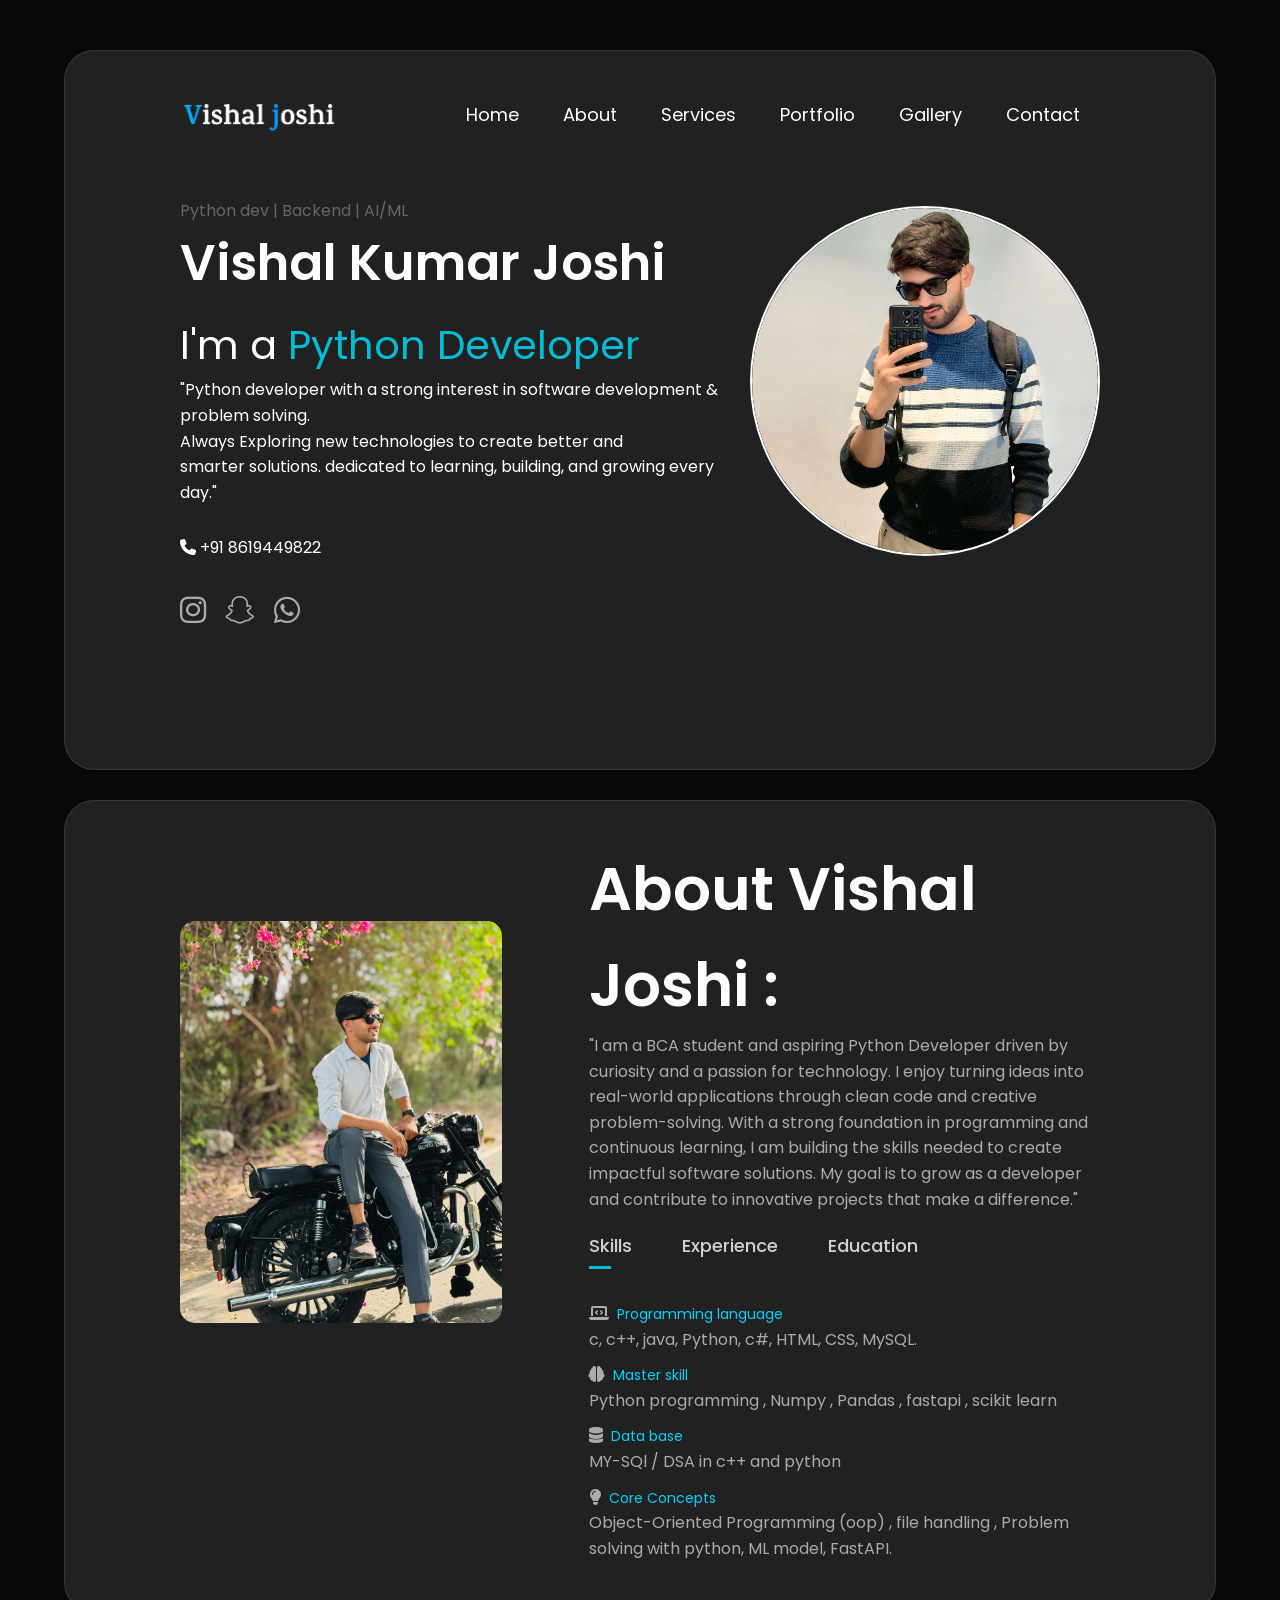
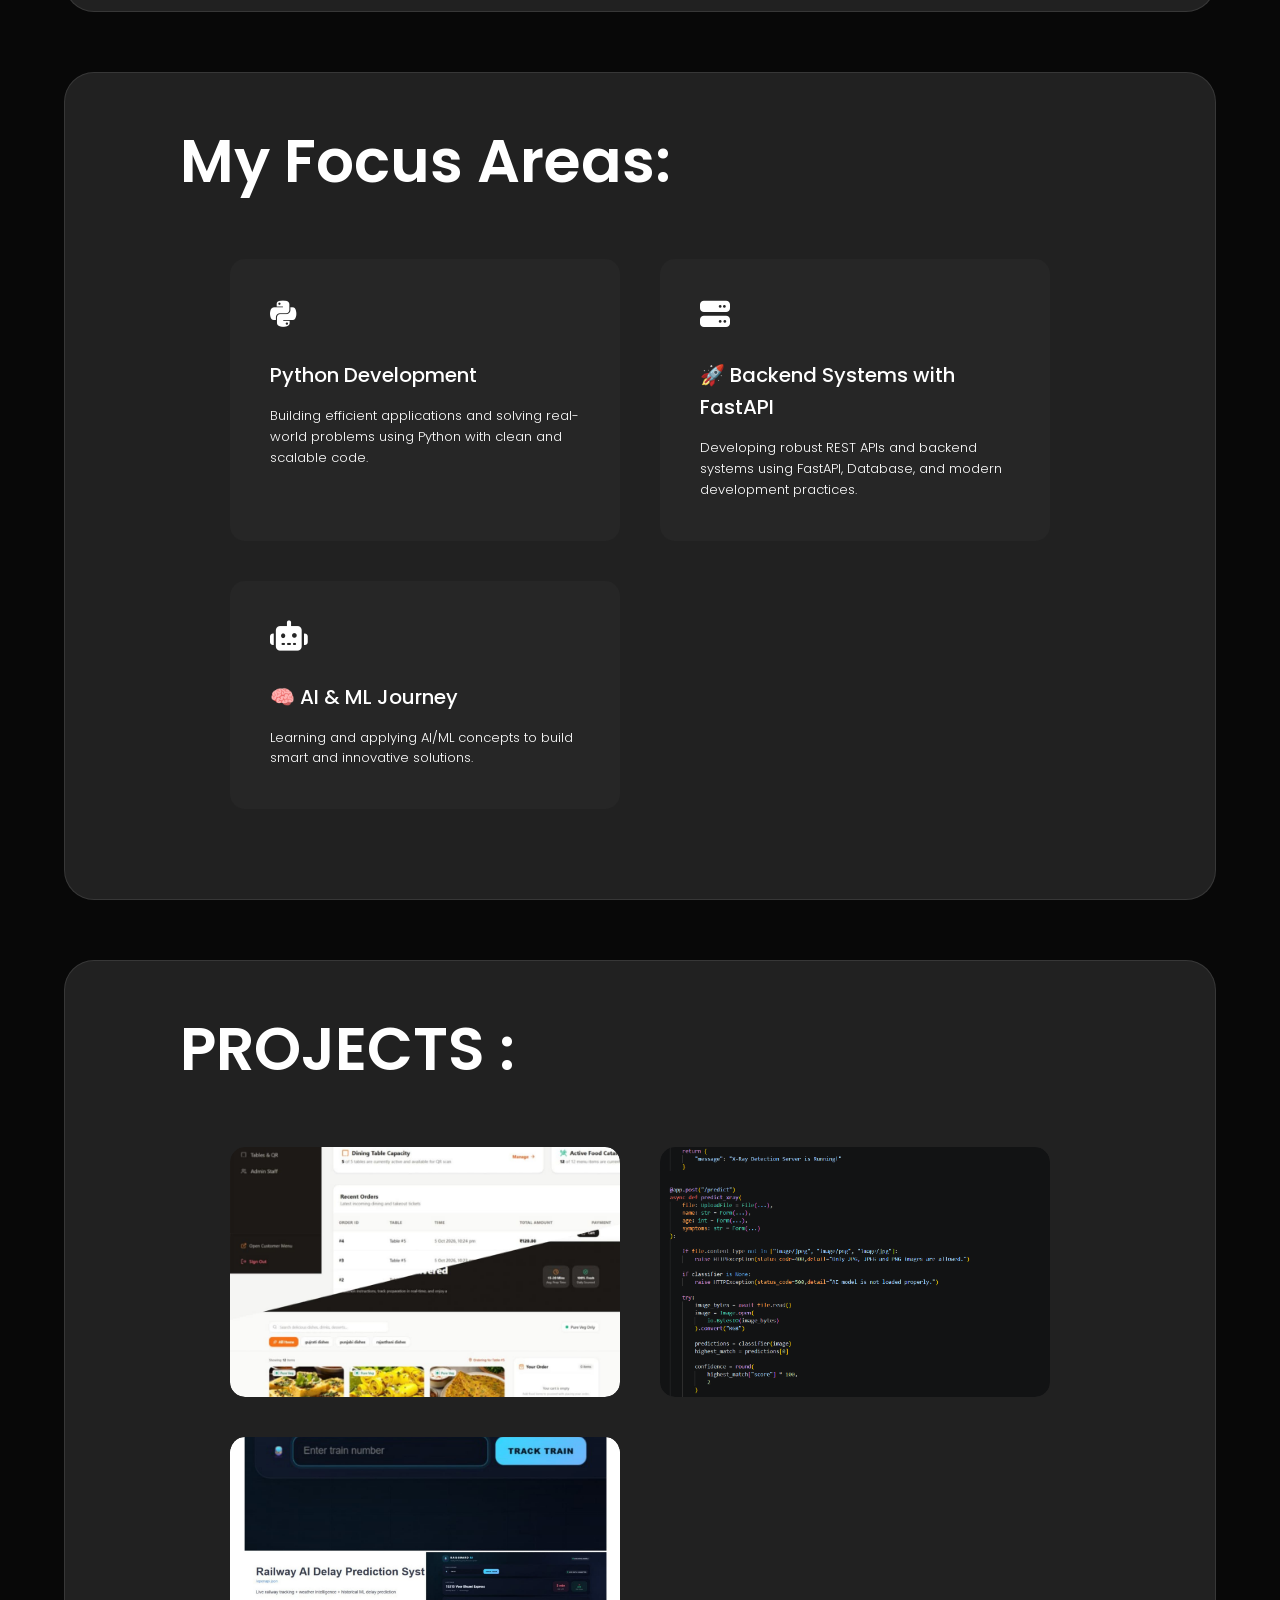
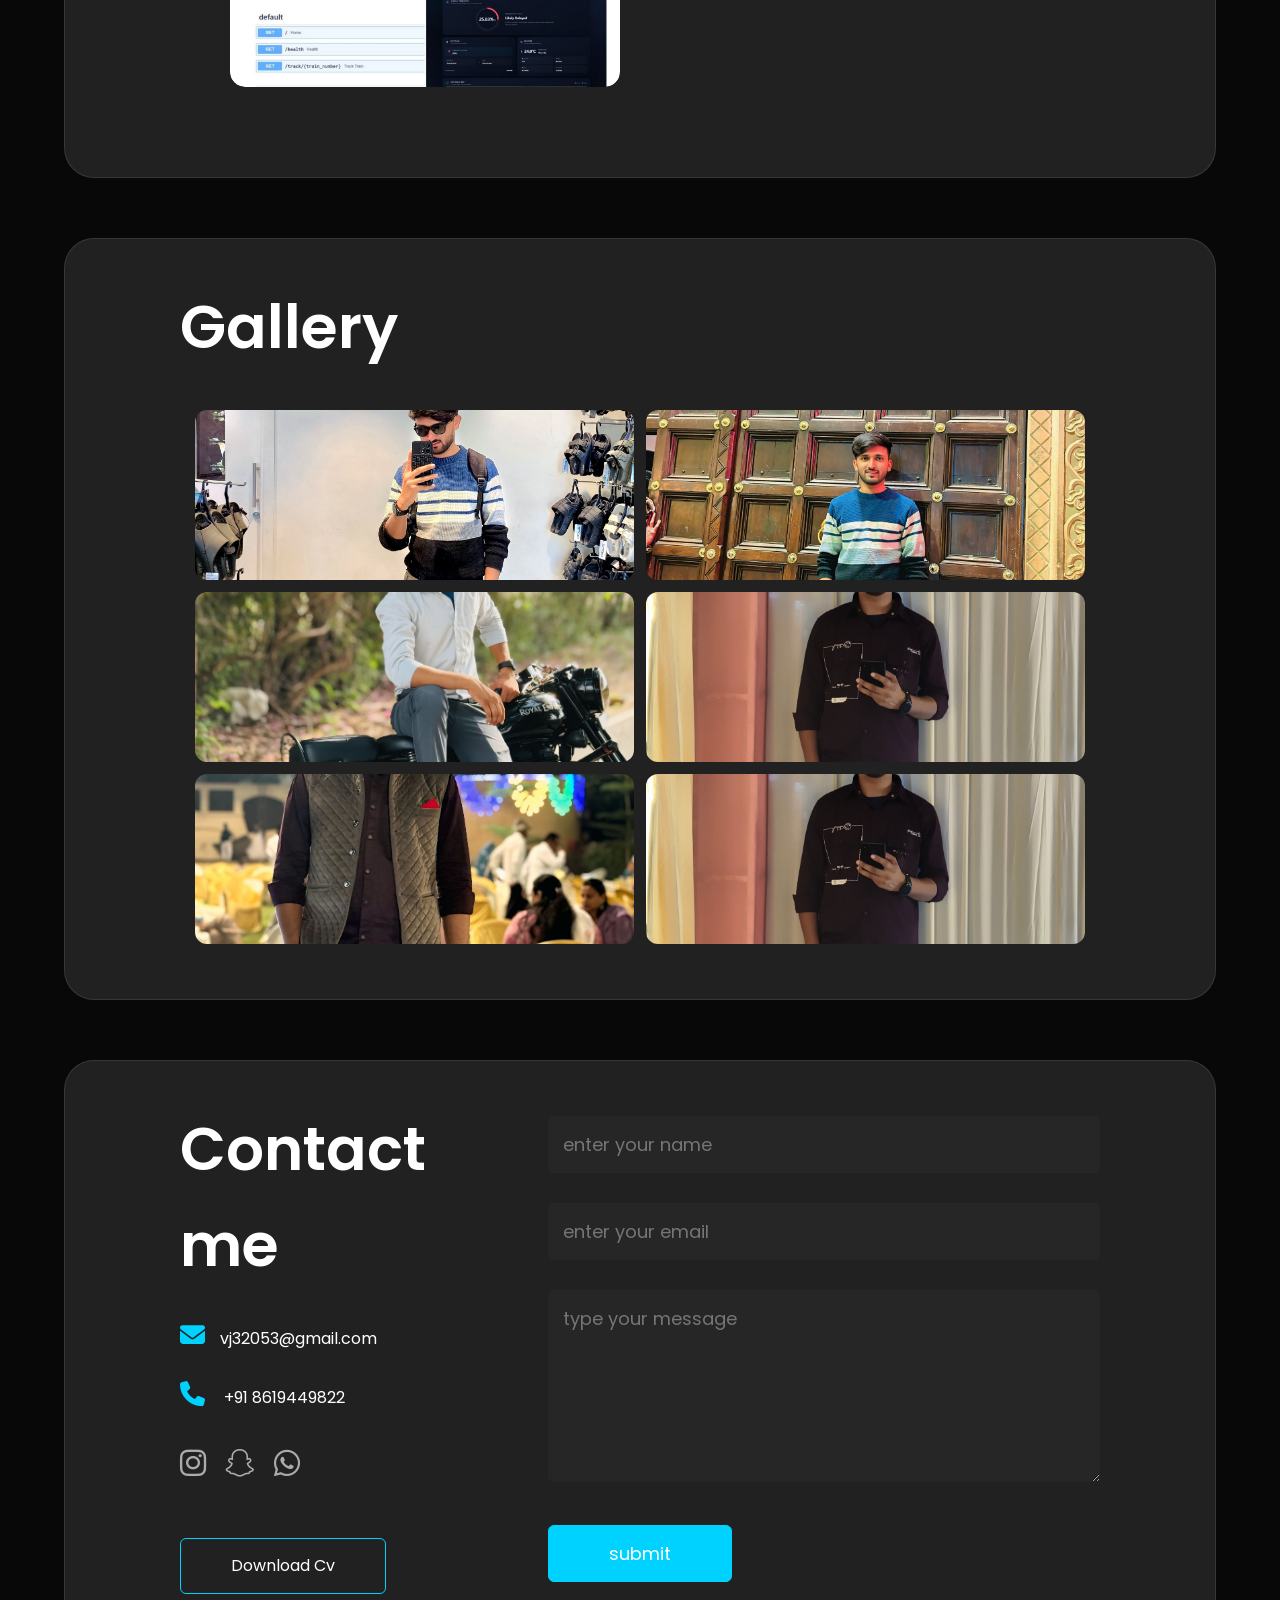
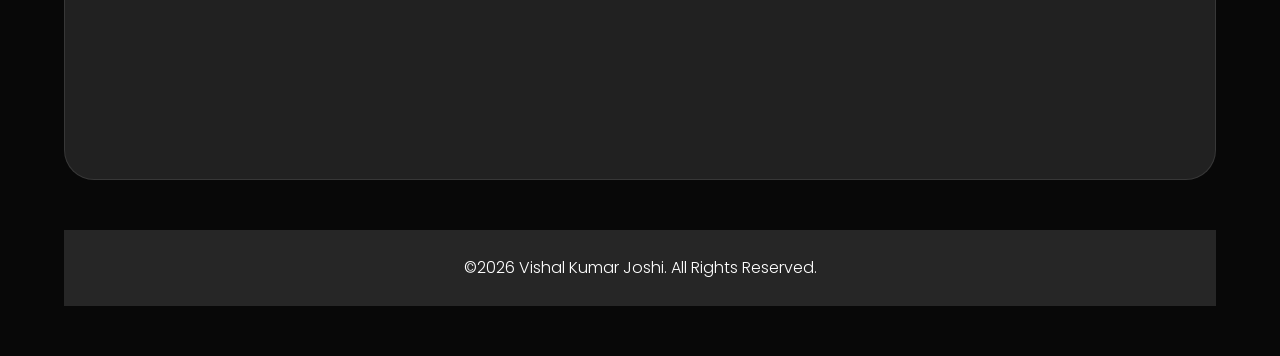
<file: index.html>
<!DOCTYPE html>
<html lang="en">
<head>
    <meta charset="UTF-8">
    <meta name="viewport" content="width=device-width, initial-scale=1.0">
    <meta name="description" content="Vishal Kumar Joshi is a BCA student and Python Developer building projects with Python, FastAPI, databases and exploring AI/ML. Explore his portfolio, skills and projects.">
    <meta property="og:title" content="Vishal Kumar Joshi | Python Developer & AI/ML Enthusiast">
    <meta property="og:description" content="Explore Vishal Kumar Joshi's portfolio, projects, skills and journey as a Python Developer and AI/ML enthusiast.">
    <meta property="og:type" content="website">
    <meta name="robots" content="index, follow">
    <meta property="og:url" content="https://vishal-kumar-joshi.github.io/portfolio/">
    <meta property="og:image" content="https://vishal-kumar-joshi.github.io/portfolio/assets/vishal.jpg">
    <title>Vishal Kumar Joshi | Python Developer & AI/ML Enthusiast</title>
    <link rel="canonical" href="https://vishal-kumar-joshi.github.io/portfolio/">
    <link rel="stylesheet" href="style.css">
    <link href="https://fonts.googleapis.com/css2?family=Poppins:wght@500;600;700&family=Inter:wght@400;500&display=swap" rel="stylesheet">
    <link rel="stylesheet" href="https://cdnjs.cloudflare.com/ajax/libs/font-awesome/6.5.0/css/all.min.css">
    <script type="application/ld+json">
    {
      "@context": "https://schema.org",
      "@type": "Person",
      "name": "Vishal Kumar Joshi",
      "url": "https://vishal-kumar-joshi.github.io/portfolio/",
      "jobTitle": "Python Developer",
      "description": "BCA student and Python Developer exploring FastAPI, AI and Machine Learning."
    }
</script>

</head>
<body>
   <header id="header">
    <div class="container">
        <nav>
            <img src="assets/20260108_140149.png" alt="navbar-logo" class="logo">
            <ul class="sidemenu" id="sidemenu">
                <li><a href="#header" onclick="closeMenu()">Home</a></li>
                <li><a href="#about" onclick="closeMenu()">About</a></li>
                <li><a href="#services" onclick="closeMenu()">Services</a></li>
                <li><a href="#portfolio" onclick="closeMenu()">Portfolio</a></li>
                <li><a href="#gallery" onclick="closeMenu()">Gallery</a></li>
                <li><a href="#contact" onclick="closeMenu()">Contact</a></li>
                 <i class="fas fa-times close-icon" onclick="closeMenu()"></i>
            </ul>
            <i class="fas fa-bars menu-icon" onclick="openMenu()"></i>
           
        </nav>
    <div class="header-content">
        <div class="header-text">
            <h6 class="role-text">Python dev | Backend | AI/ML</h6>
            <h1>Vishal Kumar Joshi</h1>
            <h6>I'm a <span>Python Developer</span></h6>
            <p>"Python developer with a strong interest in software development & <br> problem solving.<br> 
                Always Exploring new technologies to create better and <br>smarter solutions. dedicated to learning, building, and growing every day."</p>
            <div class="social-icons">
                <p><i class="fa-solid fa-phone" aria-hidden="true"></i> +91 8619449822</p><br>
                     <a href="https://www.instagram.com/vishal_joshi_uthnol?igsh=MXd6MDZmZTY3MmpyOQ==" aria-label="Visit Vishal's Instagram">
                          <i class="fa-brands fa-instagram" aria-hidden="true"></i>
                     </a>
                     <a href="https://www.snapchat.com/add/vishal_joshi577?share_id=k21rmNCcHyQ&locale=en-IN" aria-label="Add Vishal on Snapchat">
                            <i class="fa-brands fa-snapchat" aria-hidden="true"></i>
                    </a>

                    <a href="https://wa.me/918619449822" aria-label="Message Vishal on WhatsApp">
                            <i class="fa-brands fa-whatsapp" aria-hidden="true"></i>
                    </a>
                </div>  
        </div>
        <div class="profile-photo">
             <img src="assets/vishal.jpg" alt="Vishal Kumar Joshi - Python Developer">
        </div>
    </div>
    
    </div>
   </header>


<!-- about section -->
<main>
 <div id="about">
    <div class="container">
        <div class="row">
            <div class="about-col-1">
                <img src="assets/1749144892959.jpg" alt="Vishal kumar joshi" >
            </div>
            <div class="about-col-2">
                <h2 class="sub-title">About Vishal Joshi : </h2>
                <p>"I am a BCA student and aspiring Python Developer driven by curiosity and a passion for technology. I enjoy turning ideas into real-world applications through clean code and creative problem-solving. With a strong foundation in programming and continuous learning, I am building the skills needed to create impactful software solutions. My goal is to grow as a developer and contribute to innovative projects that make a difference."</p>
                <div class="tab-titles">
                            <p class="tab-links active-link" onclick="opentab('skills', this)">Skills</p>
                            <p class="tab-links" onclick="opentab('experience', this)">Experience</p>
                            <p class="tab-links" onclick="opentab('education', this)">Education</p>
                </div>
                    <div class="tab-contents active-tab" id="skills">
                        <ul>
                            <li><i class="fa-solid fa-laptop-code"></i> &nbsp;<span>Programming language</span><br>c, c++, java, Python, c#, HTML, CSS, MySQL.</li>
                            <li><i class="fa-solid fa-brain"></i> &nbsp;<span>Master skill</span><br>Python programming , Numpy , Pandas , fastapi , scikit learn </li>
                            <li><i class="fa fa-database" aria-hidden="true"></i> &nbsp;<span>Data base</span><br>MY-SQl / DSA in c++ and python</li>
                            <li><i class="fa-solid fa-lightbulb"></i> &nbsp;<span>Core Concepts</span><br>Object-Oriented Programming (oop) , file handling , Problem solving with python, ML model, FastAPI.</li>
                        </ul>
                    </div>
                    <div class="tab-contents" id="experience">
                        <ul>
                            <li><i class="fa-solid fa-graduation-cap"></i> &nbsp;<span>Fresher</span><br>As a student, I have built several personal projects including: <br><i class="fa-solid fa-caret-right"></i> voice assistant <br>
                                <i class="fa-solid fa-caret-right"></i> Atm system 
                                <br> <i class="fa-solid fa-caret-right"></i> to-do-list system 
                                <br><i class="fa-solid fa-caret-right"></i> pneumonia detection system 
                                <br><i class="fa-solid fa-caret-right"></i>  number chasing game 
                                <br><i class="fa-solid fa-caret-right"></i> sneak_water_gun_game 
                                <br><i class="fa-solid fa-caret-right"></i> monthly expenses calculate system 
                                <br><i class="fa-solid fa-caret-right"></i> Auto Business Accounting System 
                                <br>and more.</li>
                        </ul>
                    </div>
                    <div class="tab-contents" id="education">
                        <ul>
                            <li><i class="fa-solid fa-user-graduate"></i>&nbsp;<span>12th</span><br>Rajasthan Board of Secondary Education, ajmer</li>
                            <li><i class="fa-solid fa-graduation-cap"></i> &nbsp;<span>Graduation</span><br>Mohanlal sukhadiya university, Udaipur</li>
                            <li><i class="fa-solid fa-medal"></i> &nbsp;<span>Rajasthan State Certificate in Information Technology</span><br>vardhman mahaveer open university, Cota</li>
                        </ul>
                    </div>
            </div>
        </div>
    </div>
 </div>

 <!-- services section -->

 <div id="services">
    <div class="container">
        <h2 class="sub-title">My Focus Areas: </h2>
        <div class="services-list">
            <div>
                <i class="fa-brands fa-python"></i>
                <h2>Python Development</h2>
                <p>
                   Building efficient applications and solving real-world problems using Python with clean and scalable code.
                </p>
            </div>
             <div>
                <i class="fa-solid fa-server"></i>
                <h2>🚀 Backend Systems with FastAPI</h2>
                <p>
                   Developing robust REST APIs and backend systems using FastAPI, Database, and modern development practices.
                </p>
            </div>
            <div>
                <i class="fa-solid fa-robot"></i>
                <h2>🧠 AI & ML Journey</h2>
                <p>
                  Learning and applying AI/ML concepts to build smart and innovative solutions.
                </p>
            </div>

        </div>
    </div>
 </div>


 <!-- portfolio section -->
  <div id="portfolio">
    <div class="container">
        <h2 class="sub-title">PROJECTS : </h2>
        <div class="worklist">
            <div class="work">
                <img src="assets/restorent managment.jpeg" alt="Vishal Kumar Joshi Python project">
                <div class="layer">
                    <h3>Restorent Managment</h3>
                    <p>Smart modern restorent managment system using fastapi,react.js & SQL.</p>
                    <a href="https://github.com/vishal-kumar-joshi/restaurant-management-fastapi"><i class="fa-solid fa-external-link-alt"></i></a>
                </div>
            </div>
            <div class="work">
                <img src="assets/pneumonia detection system.png" alt="Vishal Kumar Joshi Python pneumonia detection system project">
                <div class="layer">
                    <h3>pneumonia detection system</h3>
                    <p>Backend:Python,FastAPI,SQL and Hugging Face Transformers etc.<br>for more Info. contact me.</p>
                    <a href="#contact"><i class="fa-solid fa-external-link-alt"></i></a>
                </div>
            </div>
             <div class="work">
                <img src="assets/railway delay prediction.jpeg" alt="Vishal Kumar Joshi Python project" >
                <div class="layer">
                    <h3>Train delay prediction</h3>
                    <p>using ML model use -scikit learn,fastapi,html,css,js</p>
                    <a href="https://github.com/vishal-kumar-joshi/railway-delay-prediction"><i class="fa-solid fa-external-link-alt"></i></a>
                </div>
            </div>
        </div>
    </div>
  </div>

  <!-- gallery section -->

 <div id="gallery">
    <div class="container gallery-container swiper">
        <h2 class="sub-title">Gallery</h2>
         <div class="photo-section">
            <div class="photo-grid">
                <img src="assets/1741261045578.jpg" alt="Vishal Kumar Joshi personal photo 1" onclick="openImg(this.src, 0)" loading="lazy">
                <img src="assets/1741543789083.jpg" alt="Vishal Kumar Joshi personal photo 2" onclick="openImg(this.src, 1)" loading="lazy">
                <img src="assets/1749144892959.jpg" alt="Vishal Kumar Joshi personal photo 3" onclick="openImg(this.src, 2)" loading="lazy">
                <img src="assets/vi.jpg" alt="Vishal Kumar Joshi personal photo 4" onclick="openImg(this.src, 3)" loading="lazy">
                <img src="assets/v.jpg" alt="Vishal Kumar Joshi personal photo 5" onclick="openImg(this.src, 4)" loading="lazy">
                <img src="assets/vi.jpg" alt="Vishal Kumar Joshi personal photo 6" onclick="openImg(this.src, 5)" loading="lazy">
            </div>
            </div>
        <div class="fullscreen" id="fullscreen">
            <span class="close" onclick="closeImg()">&times;</span>
            <button class="prev" onclick="changeSlide(-1)">&#10094;</button>
            <img id="fullImg" alt="Fullscreen view of selected image">
            <button class="next" onclick="changeSlide(1)">&#10095;</button>
        </div> 
    </div>
 </div>

  <!-- contact section -->

  <div id="contact">
    <div class="container">
        <div class="row">
            <div class="contact-left">
                <h2 class="sub-title">Contact me</h2>
                <p><i class="fa-solid fa-envelope" aria-hidden="true"></i>vj32053@gmail.com</p>
                <p><i class="fa-solid fa-phone" aria-hidden="true"></i> +91 8619449822</p>
                <div class="social-icons">
                     <a href="https://www.instagram.com/vishal_joshi_uthnol?igsh=MXd6MDZmZTY3MmpyOQ==" aria-label="Visit Vishal's Instagram">
                          <i class="fa-brands fa-instagram" aria-hidden="true"></i>
                     </a>
                     <a href="https://www.snapchat.com/add/vishal_joshi577?share_id=k21rmNCcHyQ&locale=en-IN" aria-label="Add Vishal on Snapchat">
                            <i class="fa-brands fa-snapchat" aria-hidden="true"></i>
                    </a>

                    <a href="https://wa.me/918619449822" aria-label="Message Vishal on WhatsApp">
                            <i class="fa-brands fa-whatsapp" aria-hidden="true"></i>
                    </a>
                </div>
                <a href="assets/vishal's resume.pdf" download class="btn btn2">Download Cv</a>
            </div>
            <div class="contact-right">
                <form  name="submit-to-google-sheet">
                    <input type="text" name="Name" placeholder="enter your name" required>
                    <input type="email" name="email" placeholder="enter your email" required>
                    <textarea name="Message" rows="6" placeholder="type your message"></textarea>
                    <button type="submit" class="btn btn2 btn3">submit</button>
                </form>
                <span id="msg"></span>
            </div>
        </div>
    </div>
  </div>
</main>
  <footer>
    <div class="copyright">
        <p>&copy;2026 Vishal Kumar Joshi. All Rights Reserved.</p>
    </div>
  </footer>


<script>
  const scriptURL = 'https://script.google.com/macros/s/AKfycbyiBKbfKtVwu5-pGRyu98BmJfMGctdZgOAxI4N7i6xMr_3VsCr0DC7HXGh-7b1gw-MGcw/exec'
  const form = document.forms['submit-to-google-sheet']
  const msg = document.getElementById("msg")

  form.addEventListener('submit', e => {
    e.preventDefault()
    fetch(scriptURL, { method: 'POST', body: new FormData(form)})
      .then(response => {
        msg.innerHTML = "Message sent successfully"
        setTimeout(function(){
            msg.innerHTML = ""
        },5000)
        form.reset()
      })
      .catch(error => console.error('Error!', error.message))
  })
</script>



 <script>
    var tablinks = document.getElementsByClassName("tab-links");
    var tabcontents = document.getElementsByClassName("tab-contents");

    function opentab(tabname, element)
    {
        for (let tablink of tablinks)
        {
            tablink.classList.remove("active-link");
        }
        for (let tabcontent of tabcontents){
            tabcontent.classList.remove("active-tab");
        }
        element.classList.add("active-link");
        document.getElementById(tabname).classList.add("active-tab");
    }
</script>  


<script>
const images = document.querySelectorAll('.photo-grid img');
let currentIndex = 0;
function openImg(src , index)
{
   const modal = document.getElementById('fullscreen');
   const modalImg = document.getElementById('fullImg');
   modal.classList.add('active');
   modalImg.src = src;
   currentIndex = index;
}

function closeImg(){
    const modal = document.getElementById('fullscreen');
    modal.classList.remove('active');
}

window.onclick = function(event){
    const modal = this.document.getElementById('fullscreen');
    if (event.target == modal)
    {
        closeImg();
    }
}


function changeSlide(direction) {
    currentIndex = (currentIndex + direction + images.length) % images.length; // इंडेक्स अपडेट करें
    document.getElementById('fullImg').src = images[currentIndex].src; // नई फोटो सेट करें
}

</script>

<script>
const sidemenu = document.getElementById("sidemenu");

function openMenu(){
    sidemenu.style.right = "0";
}

function closeMenu(){
    sidemenu.style.right = "-250px";
}
</script>

</body>
</html>
</file>
<file: style.css>
*{
    margin: 0;
    padding: 0;
    box-sizing: border-box;
    font-family: 'Poppins', 'Inter', sans-serif;
}

html{
    scroll-behavior: smooth;
}


body{
    margin: 0;
    background: #080808;
    color: #fff;
    line-height: 1.6;
    padding: 50px 5%;
}

.container{
    padding: 40px 10%;
    margin: auto;
    position: relative;
    background: rgba(255, 255, 255, .1);
    border: 1px solid rgba(255, 255, 255, .1);
    border-radius: 30px;
    min-height: 80vh;

   
}


nav{
    display: flex;
    align-items: center;
    justify-content: space-between;
    flex-wrap: wrap;
    z-index: 100;
    border-bottom: 2px solid transparent;
   
}

.logo{
    width: 160px;
    max-width: 100%;
}

nav ul li{
    display: inline-block;
    list-style: none;
    margin: 10px 20px;
}

nav ul li a {
    color: white;
    text-decoration: none;
    font-size: 18px;
    position: relative;
}

nav ul li a::after{
    content: '';
    width: 0;
    height: 3px;
    background: #00bcd4;
    position: absolute;
    left: 0;
    bottom: -6px;
    transition: all 0.5s ease;
}

nav ul li a:hover::after{
    width: 100%;
}


.header-text{
    margin-top: 5%;
    
}

.header-text h6{
    font-size: 40px;
    margin-top: 10px;
    font-weight: 400;
}

.header-text .role-text{
    font-size: 16px;
    color: #666;
}

.role-text {
    font-size: 14px;
    color: #666;
}

.header-text h1{
    font-size: 50px;
    font-weight: 600;
    
}

.header-text h6 span{
    color: #00bcd4;
}


.header-content{
    display: flex;
}

.header-content .profile-photo{
    position: relative;
    width: min(52vw, 350px);
    height: min(52vw, 350px);
    border: 2px solid #fff;
    border-radius: 50%;
    overflow: hidden;
    margin: 7% auto;
    flex-shrink: 0;
}

.header-content .profile-photo img {
    width: 100%;
    height: 100%;
    object-fit: cover; 
    display: block;
    border-radius: 50% !important
}


@media (max-width: 768px) {
    .header-content .profile-photo {
        width: 250px !important;
        height: 250px !important;
        margin: 20px auto !important;
    }
}


/* about section */

#about{
    padding: 30px 0;
    color: #ababab;
}

.row{
    display: flex;
    justify-content: space-between;
    flex-wrap: wrap;
}

.about-col-1{
    flex-basis: 35%;
}

.about-col-1 img{
    width: 100%;
    border-radius: 15px;
    margin-top: 25%;
}

.about-col-2{
    flex-basis: 55%;
    margin-right: 5px;
}

.sub-title{
    font-size: 60px;
    font-weight: 600;
    color: #fff;
}

.tab-titles{
    display: flex;
    margin: 20px 0 40px;
    color: #d1d1d1;
}

.tab-links{
    margin-right: 50px;
    font-size: 18px;
    font-weight: 500;
    cursor: pointer;
    position: relative;
}


.tab-links::after{
    content: '';
    width: 0;
    height: 3px;
    background: #00bcd4;
    position: absolute;
    left: 0;
    bottom: -8px;
    transition: 0.5s;
}

.tab-links.active-link::after{
    width: 50%;
}

.tab-contents ul li{
    list-style: none;
    margin: 10px 0;
}

.tab-contents ul li span{
    color: #00d2ff;
    font-size: 14px;
}

.tab-contents{
    display: none;

}

.tab-contents.active-tab{
    display: block;
}


/* services section */

#services{
    padding: 30px 0;
}

.services-list{
    display: grid;
    grid-template-columns: repeat(auto-fit,minmax(250px, 1fr));
    grid-gap: 40px;
    margin: 50px;
}

.services-list div{
    background: #262626;
    padding: 40px;
    font-size: 13px;
    font-weight: 300;
    border-radius: 15px;
    transition: background 0.5s, transform 0.5s;
}

.services-list div i{
    font-size: 30px;
    margin-bottom: 30px;
}

.services-list div h2{
    font-size: 20px;
    font-weight: 500;
    margin-bottom: 15px;
}

.services-list div:hover{
    background: #00bcd4;
    transform: translateY(-10px);

}

/* portfolio section */

#portfolio{
    padding: 30px 0;
}

.worklist{
    display: grid;
    grid-template-columns: repeat(auto-fit,minmax(250px, 1fr));
    grid-gap: 40px;
    margin: 50px;
}

.work{
    border-radius: 15px;
    position: relative;
    overflow: hidden;
}

.work img{
    width: 100%;
    border-radius: 15px;
    display: block;
    height: 250px;
    object-fit: cover;
    transition: transform 0.5s;
}

.layer{
    width: 100%;
    height: 0;
    background: linear-gradient(rgba(0,0,0,0.1), #00bcd4);
    border-radius: 15px;
    position: absolute;
    left: 0;
    bottom: 0;
    overflow: hidden;
    display: flex;
    align-items: center;
    justify-content: center;
    flex-direction: column;
    padding: 0 40px;
    text-align: center;
    font-size: 14px;
    transition: height 0.5s;

}

.layer h3{
    font-weight: 500;
    margin-bottom: 10px;
}

.layer a{
    margin-top: 20px;
    color: #00d2ff;
    text-decoration: none;
    font-size: 18px;
    line-height: 60px;
    background: #fff;
    width: 60px;
    height: 60px;
    border-radius: 50%;
    text-align: center;
}

.work:hover img{
    transform: scale(1.1);
}

.work:hover .layer{
    height: 100%;
}

.btn{
    display: block;
    margin: 50px auto;
    width: fit-content;
    border: 1px solid #00d2ff;
    padding: 14px 50px;
    border-radius: 6px;
    text-decoration: none;
    color: #fff;
    transition: background 0.5s;
}

.btn:hover{
    background: #00d2ff;
}


/* gallery section */

#gallery{
     padding: 30px 0;
}

.photo-section {
    padding: 15px;
    margin-top: 20px; /* Adjust spacing */
}


.photo-grid {
    display: grid;
    grid-template-columns: repeat(2, 1fr);
    gap: 12px;
}

.photo-grid img {
    width: 100%;
    height: 170px;
    object-fit: cover;
    border-radius: 12px;
    cursor: pointer;
    transition: transform 0.3s ease, box-shadow 0.3s ease; /* Smooth hover */
}

.photo-grid img:hover {
    transform: scale(1.03);
    box-shadow: 0 4px 10px rgba(0, 0, 0, 0.3);
}

.fullscreen {
    display: none;
    position: fixed;
    inset: 0;
    background: rgba(0, 0, 0, 0.9); /* Darkened for better visibility */
    justify-content: center;
    align-items: center;
    z-index: 999;
    transition: opacity 0.3s ease; /* Smooth fade */
}

.fullscreen.active {
    display: flex;
}

.fullscreen img {
    max-width: 90%;
    max-height: 90%;
    border-radius: 8px;
    box-shadow: 0 10px 30px rgba(0, 0, 0, 0.5); /* Add depth */
}

.close {
    position: absolute;
    top: 20px;
    right: 25px;
    color: white;
    font-size: 35px;
    cursor: pointer;
    transition: color 0.3s ease;
}

.close:hover {
    color: #ff6b6b; /* Subtle color change on hover */
}


.prev,
.next{
    position: absolute;
    top: 50%;
    transform: translateY(-50%);
    background: rgba(255,255,255,.15);
    border: none;
    color: white;
    font-size: 28px;
    padding: 10px 15px;
    cursor: pointer;
    border-radius: 8px;
}

.prev{
    left: 20px;
}

.next{
    right: 20px;
}

.prev:hover,
.next:hover{
    background: rgba(255,255,255,.3);
}

/* contact section */

#contact{
    padding: 30px 0;
}

.contact-left{
    flex-basis: 35%;
}

.contact-right{
    flex-basis: 60%;
}

.contact-left p{
    margin-top: 30px;
}

.contact-left p i{
    color: #00d2ff;
    margin-right: 15px;
    font-size: 25px;
}

.social-icons{
    margin-top: 30px;
}

.social-icons a{
    text-decoration: none;
    font-size: 30px;
    margin-right: 15px;
    color: #ababab;
    display: inline-block;
    transition: transform 0.5s;
}

.social-icons a:hover{
    color: #00d2ff;
    transform: rotateY(-5px);
}

.btn.btn2{
    display: inline-block;
}

.btn.btn2.btn3{
    background: #00d2ff;
    padding: 14px 60px;
    font-size: 18px;
    margin-top: 20px;
    cursor: pointer;
}

.contact-right form{
    width: 100%;
}

form input, form textarea{
    width: 100%;
    border: 0;
    outline: none;
    background: #262626;
    padding: 15px;
    margin: 15px 0;
    color: #fff;
    font-size: 18px;
    border-radius: 6px;
}


.copyright{
    width: 100%;
    text-align: center;
    padding: 25px 0;
    background: #262626;
    font-weight: 300;
    margin-top: 20px;
}

.menu-icon,
.close-icon{
    display: none;
    font-size: 28px;
    cursor: pointer;
}

@media (max-width: 768px){

    body{
        padding: 20px;
    }

    .container{
        padding: 25px;
    }

    nav{
    flex-direction: row;
    justify-content: space-between;
    align-items: center;
}

    nav ul li{
        margin: 8px;
    }

    .header-content{
        flex-direction: column-reverse;
        align-items: center;
        text-align: center;
    }

    .profile-photo{
        width: 250px !important;
        height: 250px !important;
        margin: 20px 0 !important;
    }

    .header-text h1{
        font-size: 38px;
    }

    .header-text h6{
        font-size: 24px;
    }

    .header-text .role-text{
    font-size: 14px;
    color: #666;
    }

    .sub-title{
        font-size: 40px;
    }

    .row{
        flex-direction: column;
        gap: 30px;
    }

    .about-col-1,
    .about-col-2,
    .contact-left,
    .contact-right{
        flex-basis: 100%;
    }

    .services-list,
    .worklist{
        margin: 30px 0;
    }

    .photo-grid{
        grid-template-columns: 1fr;
    }

    .tab-titles{
        flex-wrap: wrap;
        gap: 15px;
    }

    .menu-icon{
        display: block;
       
    }

    .close-icon{
        display: block;
    }

    .sidemenu{
        position: fixed;
        top: 0;
        right: -250px;
        width: 250px;
        height: 100vh;
        background: #00bcd4;
        padding-top: 80px;
        z-index: 999;
        transition: right 0.5s;
    }

    .sidemenu li{
        display: block;
        margin: 25px;
    }

    .close-icon{
        display: block;
        position: absolute;
        top: 25px;
        left: 25px;
    }
}

@media (min-width: 769px){

    .menu-icon,
    .close-icon{
        display: none !important;
    }

    .sidemenu{
        position: static;
        width: auto;
        height: auto;
        background: transparent;
        padding-top: 0;
    }
}
</file>
